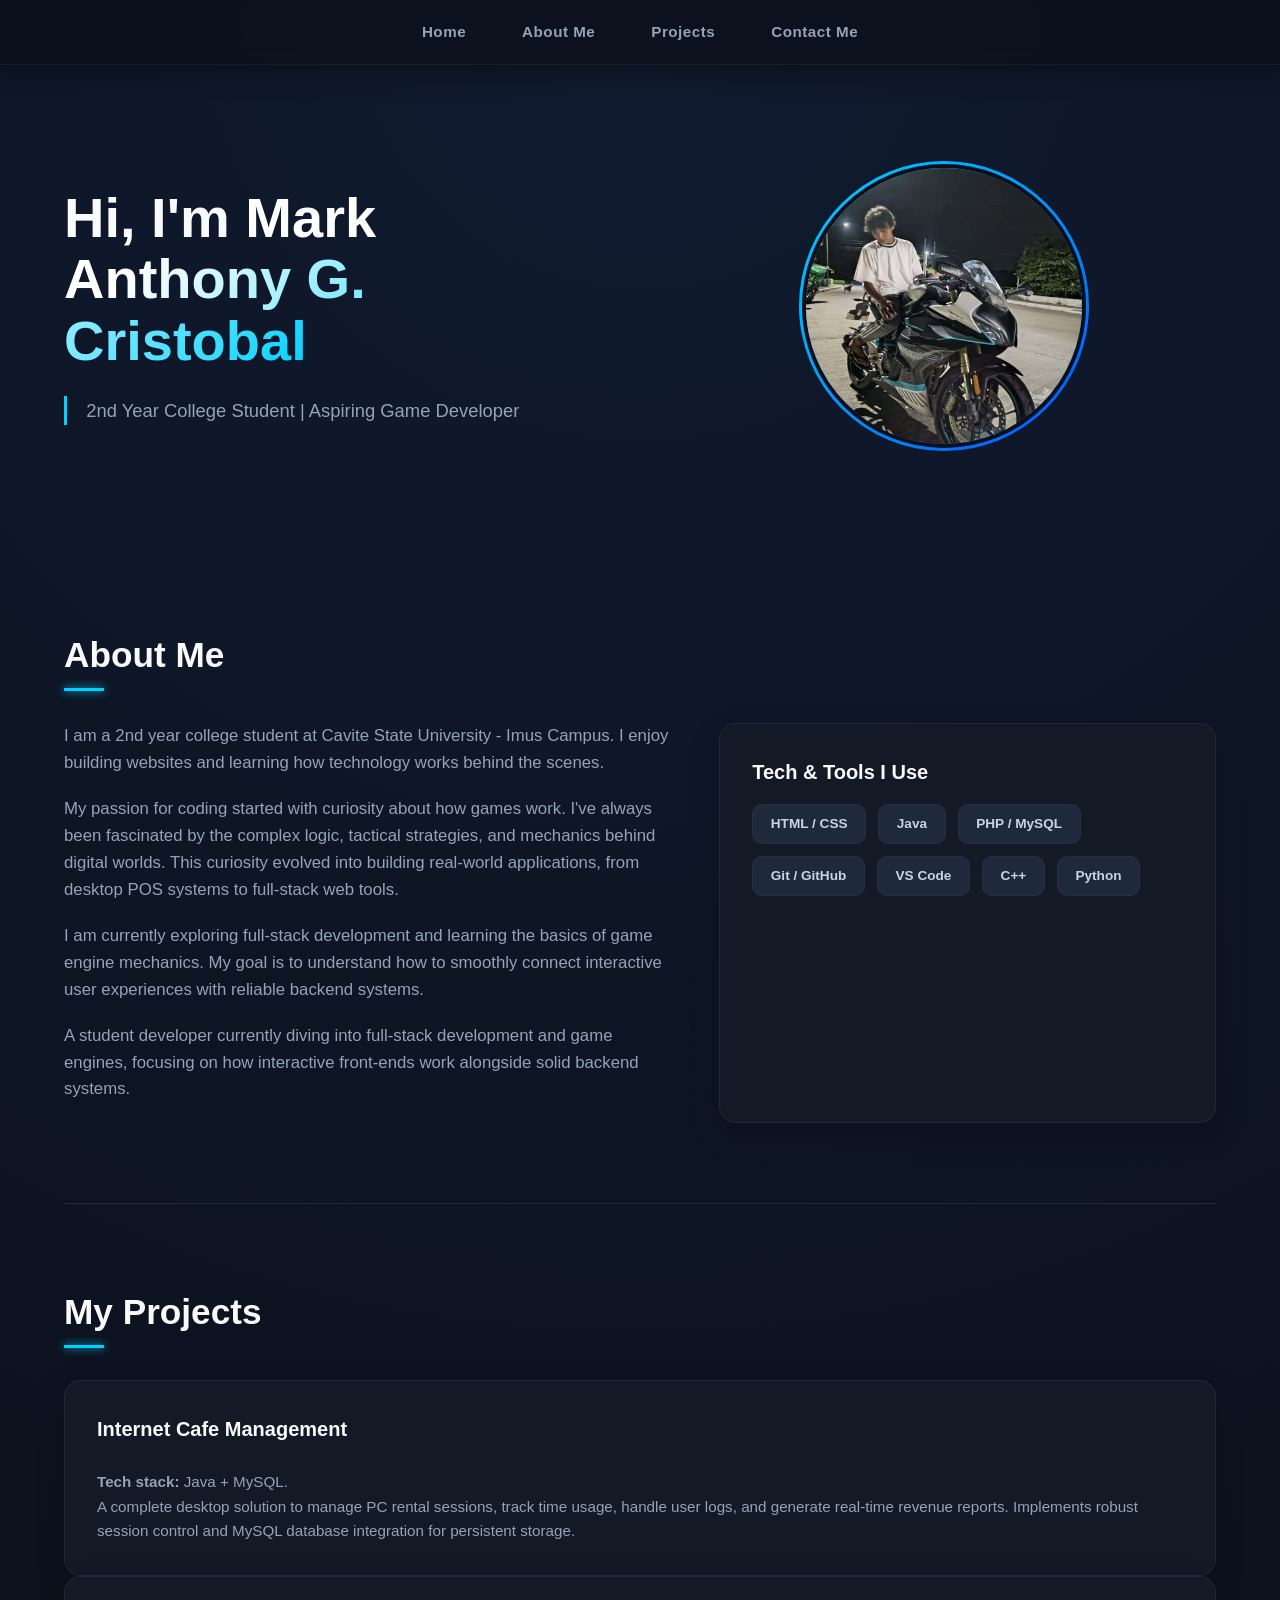
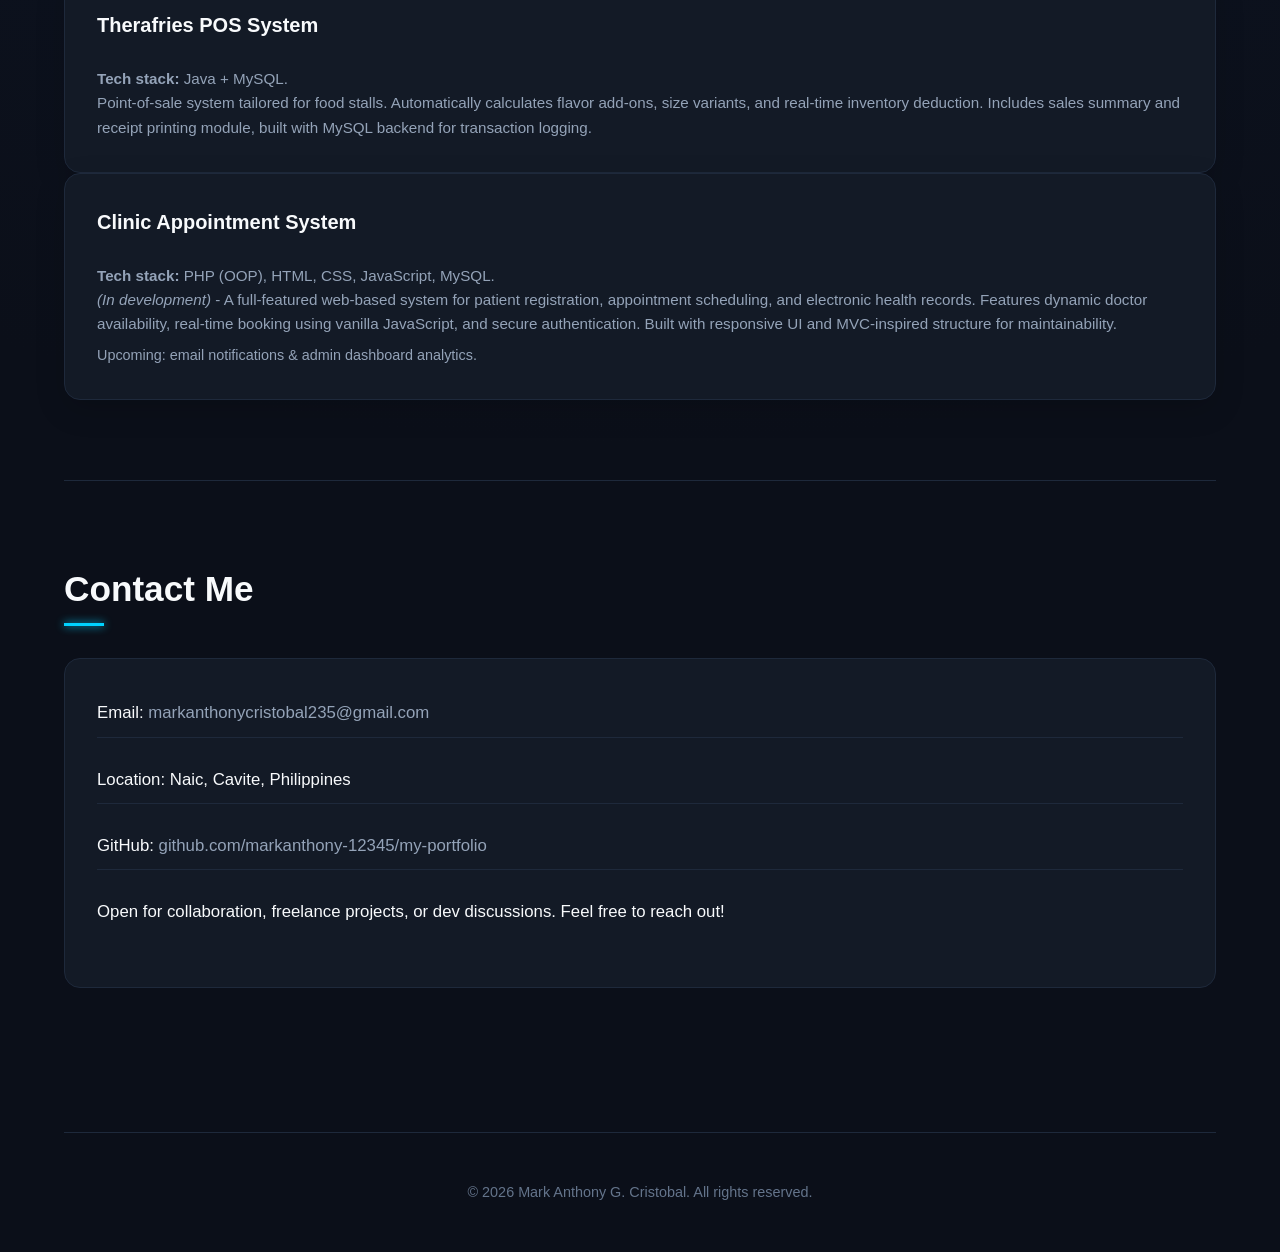
<file: index.html>
<!DOCTYPE html>
<html lang="en">
<head>
    <meta charset="UTF-8">
    <meta name="viewport" content="width=device-width, initial-scale=1.0, user-scalable=yes">
    <title>My Portfolio | Mark Anthony G. Cristobal</title>
    <link rel="stylesheet" href="style.css">
</head>
<body>

<nav class="top-nav">
    <ul class="nav-links">
        <li><a href="#home">Home</a></li>
        <li><a href="#about">About Me</a></li>
        <li><a href="#projects">Projects</a></li>
        <li><a href="#contact">Contact Me</a></li>
    </ul>
</nav>

<div class="container">
    <header id="home" class="hero">
        <div class="hero-content">
            <h1>Hi, I'm <span class="neon-name">Mark Anthony G. Cristobal</span></h1>
            <p class="hero-description">2nd Year College Student | Aspiring Game Developer</p>
        </div>
        <div class="hero-image">
            <div class="profile-circle">
                <img class="profile-img" src="pogi.jpg" alt="Mark Anthony Cristobal portrait">
            </div>
        </div>
    </header>

    

    <section id="about">
        <h2>About Me</h2>
        <div class="about-content">
            <div class="about-text">
                <p>I am a 2nd year college student at Cavite State University - Imus Campus. I enjoy building websites and learning how technology works behind the scenes.</p>
                <p>My passion for coding started with curiosity about how games work. I've always been fascinated by the complex logic, tactical strategies, and mechanics behind digital worlds. This curiosity evolved into building real-world applications, from desktop POS systems to full-stack web tools.</p>
                <p>I am currently exploring full-stack development and learning the basics of game engine mechanics. My goal is to understand how to smoothly connect interactive user experiences with reliable backend systems.</p>
                <p>A student developer currently diving into full-stack development and game engines, focusing on how interactive front-ends work alongside solid backend systems.</p>
            </div>
            <div class="skills-box">
                <h3>Tech & Tools I Use</h3>
                <ul class="skill-list">
                    <li>HTML / CSS</li>
                    <li>Java </li>
                    <li>PHP / MySQL</li>
                    <li>Git / GitHub</li>
                    <li>VS Code</li>
                    <li>C++</li>
                    <li>Python</li>
                </ul>
            </div>
        </div>
    </section>

    <section id="projects">
        <h2>My Projects</h2>
       <div class="project-card">
    <a href="#cafe-popup">
        <h3>Internet Cafe Management</h3>
    </a>
    <p><strong>Tech stack:</strong> Java + MySQL.<br>
    A complete desktop solution to manage PC rental sessions, track time usage, handle user logs, and generate real-time revenue reports. Implements robust session control and MySQL database integration for persistent storage.</p>
</div>

<div id="cafe-popup" class="project-modal">
    <div class="modal-content">
        <a href="#" class="close-btn">&times;</a>
        <h3>Internet Cafe Management Preview</h3>
        
        <div class="modal-gallery">
            <img src="internetboard.png" alt="Login Screen" class="gallery-img">
            <img src="internetlogin.png" alt="Dashboard" class="gallery-img">
            <img src="internetreport.png" alt="Billing Report" class="gallery-img">
        </div>
        
        <p style="margin-bottom: 1.5rem; color: #94a3b8;">Previews: Login Interface, Admin Terminal Dashboard, and Session Billing Report.</p>
        
        <a href="https://drive.google.com/drive/u/0/folders/1m0mgZ7KGFfdGjhzy2Z9vc2ZEPTZ2aBLp" target="_blank" style="display: inline-block; background: #00d2ff; color: #000000; padding: 10px 20px; border-radius: 8px; font-weight: 600; text-decoration: none;">View Source on Drive</a>
    </div>
</div>
          <div class="project-card">
    <a href="#pos-popup">
        <h3>Therafries POS System</h3>
    </a>
    <p><strong>Tech stack:</strong> Java + MySQL.<br>
    Point-of-sale system tailored for food stalls. Automatically calculates flavor add-ons, size variants, and real-time inventory deduction. Includes sales summary and receipt printing module, built with MySQL backend for transaction logging.</p>
</div>

<div id="pos-popup" class="project-modal">
    <div class="modal-content">
        <a href="#" class="close-btn">&times;</a>
        <h3>Therafries POS System Preview</h3>
        
        <div class="modal-gallery">
            <img src="therapay.png" alt="Flavor Menu Selection" class="gallery-img">
            <img src="theraselect.png" alt="Inventory Monitoring" class="gallery-img">
            <img src="therasize.png" alt="Sales Receipt Generation" class="gallery-img">
        </div>
        
        <p style="margin-bottom: 1.5rem; color: #94a3b8;">Previews: Main Ordering Screen, Real-time Inventory Counter, and Printable Sales Receipt window.</p>
        
        <a href="https://drive.google.com/drive/folders/1vY-1OF6eHKg7WTVeA9hGr58F3b26Ypxc" target="_blank" style="display: inline-block; background: #00d2ff; color: #000000; padding: 10px 20px; border-radius: 8px; font-weight: 600; text-decoration: none;">View Source on Drive</a>
    </div>
</div>

          <div class="project-card">
    <a href="#clinic-popup">
        <h3>Clinic Appointment System</h3>
    </a>
    <p><strong>Tech stack:</strong> PHP (OOP), HTML, CSS, JavaScript, MySQL.<br>
    <em>(In development)</em> - A full-featured web-based system for patient registration, appointment scheduling, and electronic health records. Features dynamic doctor availability, real-time booking using vanilla JavaScript, and secure authentication. Built with responsive UI and MVC-inspired structure for maintainability.</p>
    <p style="margin-top: 8px; font-size:0.9rem;"> Upcoming: email notifications & admin dashboard analytics.</p>
</div>

<div id="clinic-popup" class="project-modal">
    <div class="modal-content">
        <a href="#" class="close-btn">&times;</a>
        <h3>Clinic Appointment System Preview</h3>
        
        <div class="modal-gallery">
            <img src="clinicmain.png" alt="Patient Registration UI" class="gallery-img">
        </div>
        
        <p style="margin-bottom: 1.5rem; color: #94a3b8;">Previews: Patient MVC registration module, active doctor availability algorithm layout, and dynamic JavaScript booking form scheduler.</p>
        
        <span style="display: inline-block; background: #1e293b; color: #cbd5e1; padding: 10px 24px; border-radius: 8px; font-weight: 600; border: 1px solid #334155; font-size: 0.95rem; letter-spacing: 0.5px;">🛠️ System in Active Development</span>
    </div>
</div>
    </section>

    <section id="contact">
        <h2>Contact Me</h2>
        <div class="contact-info">
            <p> Email: 
                <a href="mailto:markanthonycristobal235@gmail.com" class="contact-link">
                    <span class="highlight">markanthonycristobal235@gmail.com</span>
                </a>
            </p>

            <p> Location: Naic, Cavite, Philippines</p>
            
            <p> GitHub: 
                <a href="https://github.com/markanthony-12345/my-portfolio" target="_blank" class="contact-link">
                    <span class="highlight">github.com/markanthony-12345/my-portfolio</span>
                </a>
            </p>
            <p style="margin-top: 1rem;"> Open for collaboration, freelance projects, or dev discussions. Feel free to reach out!</p>
        </div>
    </section>

    <footer>
        <p>&copy; 2026 Mark Anthony G. Cristobal. All rights reserved.</p>
    </footer>
</div>

</body>
</html>
</file>
<file: style.css>
* {
    margin: 0;
    padding: 0;
    box-sizing: border-box;
}

html {
    scroll-behavior: smooth;
    scroll-padding-top: 80px;
}

body {
    font-family: 'Segoe UI', Roboto, Helvetica, Arial, sans-serif;
    background: radial-gradient(circle at 50% 0%, #101b30 0%, #0b0f19 70%);
    color: #f8fafc;
    line-height: 1.6;
    min-height: 100vh;
}

.container {
    max-width: 1200px;
    margin: 0 auto;
    padding: 0 24px;
}

.top-nav {
    background-color: rgba(11, 15, 25, 0.75);
    backdrop-filter: blur(12px);
    -webkit-backdrop-filter: blur(12px);
    padding: 1.2rem 0;
    position: sticky;
    top: 0;
    z-index: 1000;
    border-bottom: 1px solid rgba(255, 255, 255, 0.05);
    box-shadow: 0 4px 30px rgba(0, 0, 0, 0.4);
}

.nav-links {
    display: flex;
    justify-content: center;
    gap: 3.5rem;
    list-style: none;
    max-width: 1200px;
    margin: 0 auto;
    padding: 0 24px;
}

.nav-links a {
    color: #94a3b8;
    text-decoration: none;
    font-weight: 600;
    font-size: 0.95rem;
    letter-spacing: 0.5px;
    transition: color 0.3s cubic-bezier(0.4, 0, 0.2, 1);
    position: relative;
    padding-bottom: 6px;
}

.nav-links a::after {
    content: '';
    position: absolute;
    bottom: 0;
    left: 0;
    width: 0;
    height: 2px;
    background: #00d2ff;
    box-shadow: 0 0 10px #00d2ff;
    transition: width 0.3s cubic-bezier(0.4, 0, 0.2, 1);
}

.nav-links a:hover {
    color: #00d2ff;
}

.nav-links a:hover::after {
    width: 100%;
}

@keyframes fadeInUp {
    from {
        opacity: 0;
        transform: translateY(20px);
    }
    to {
        opacity: 1;
        transform: translateY(0);
    }
}

@keyframes neonPulse {
    0% {
        box-shadow: 0 0 20px rgba(0, 210, 255, 0.2);
    }
    50% {
        box-shadow: 0 0 40px rgba(0, 210, 255, 0.5);
    }
    100% {
        box-shadow: 0 0 20px rgba(0, 210, 255, 0.2);
    }
}

.hero {
    display: flex;
    justify-content: space-between;
    align-items: center;
    gap: 4rem;
    padding: 6rem 0;
    flex-wrap: wrap;
    animation: fadeInUp 0.8s cubic-bezier(0.4, 0, 0.2, 1) forwards;
}

.hero-content {
    flex: 1;
    min-width: 280px;
}

.hero-content h1 {
    font-size: 3.5rem;
    margin-bottom: 1rem;
    line-height: 1.1;
    font-weight: 800;
}

.neon-name {
    background: linear-gradient(135deg, #ffffff 30%, #00d2ff 100%);
    -webkit-background-clip: text;
    background-clip: text;
    color: transparent;
    font-weight: 800;
}

.hero-description {
    font-size: 1.15rem;
    color: #94a3b8;
    border-left: 3px solid #00d2ff;
    padding-left: 1.2rem;
    margin-top: 1.5rem;
}

.hero-image {
    flex: 1;
    min-width: 280px;
    text-align: center;
}

.profile-circle {
    width: 290px;
    height: 290px;
    margin: 0 auto;
    border-radius: 50%;
    background: linear-gradient(135deg, #00d2ff 0%, #0055ff 100%);
    padding: 3px;
    animation: neonPulse 3s infinite ease-in-out;
    transition: transform 0.4s cubic-bezier(0.4, 0, 0.2, 1);
}

.profile-circle:hover {
    transform: scale(1.04) rotate(2deg);
}

.profile-img {
    width: 100%;
    height: 100%;
    object-fit: cover;
    border-radius: 50%;
    border: 4px solid #0b0f19;
}

section {
    padding: 5rem 0;
    border-bottom: 1px solid #1e293b;
}

section:last-of-type {
    border-bottom: none;
}

h2 {
    font-size: 2.2rem;
    margin-bottom: 2.5rem;
    position: relative;
    display: inline-block;
    font-weight: 700;
}

h2::after {
    content: '';
    position: absolute;
    bottom: -8px;
    left: 0;
    width: 40px;
    height: 3px;
    background: #00d2ff;
    box-shadow: 0 0 8px #00d2ff;
}

h3 {
    font-size: 1.25rem;
    margin-bottom: 1rem;
    color: #f8fafc;
    font-weight: 600;
}

.about-content {
    display: grid;
    grid-template-columns: 1.1fr 0.9fr;
    gap: 3rem;
}

.about-text p {
    color: #94a3b8;
    margin-bottom: 1.2rem;
    font-size: 1.05rem;
}

.skills-box {
    background-color: #131a26;
    border-radius: 16px;
    padding: 2rem;
    border: 1px solid #1e293b;
    box-shadow: 0 10px 30px rgba(0, 0, 0, 0.2);
}

.skill-list {
    display: flex;
    flex-wrap: wrap;
    gap: 0.75rem;
    list-style: none;
}

.skill-list li {
    background-color: #1e293b;
    padding: 0.5rem 1.1rem;
    border-radius: 10px;
    font-size: 0.85rem;
    font-weight: 600;
    color: #cbd5e1;
    border: 1px solid rgba(255, 255, 255, 0.03);
    transition: all 0.25s cubic-bezier(0.4, 0, 0.2, 1);
}

.skill-list li:hover {
    background-color: #00d2ff;
    color: #000000;
    box-shadow: 0 0 15px rgba(0, 210, 255, 0.4);
    transform: translateY(-4px);
}

.projects-grid {
    display: grid;
    grid-template-columns: repeat(auto-fit, minmax(320px, 1fr));
    gap: 2.5rem;
}

.project-card {
    background-color: #131a26;
    border-radius: 16px;
    padding: 2rem;
    border: 1px solid #1e293b;
    position: relative;
    overflow: hidden;
    transition: transform 0.4s cubic-bezier(0.4, 0, 0.2, 1), border-color 0.4s ease, box-shadow 0.4s ease;
    box-shadow: 0 10px 30px rgba(0, 0, 0, 0.15);
}

.project-card::before {
    content: '';
    position: absolute;
    top: 0;
    left: 0;
    width: 100%;
    height: 3px;
    background: linear-gradient(90deg, transparent, #00d2ff, transparent);
    transform: translateX(-100%);
    transition: transform 0.6s ease;
}

.project-card:hover {
    transform: translateY(-8px);
    border-color: rgba(0, 210, 255, 0.4);
    box-shadow: 0 15px 35px rgba(0, 210, 255, 0.12);
}

.project-card:hover::before {
    transform: translateX(100%);
}

.project-card a {
    text-decoration: none;
}

.project-card h3 {
    color: #f8fafc;
    transition: color 0.3s ease;
    display: inline-block;
}

.project-card:hover h3 {
    color: #00d2ff;
}

.project-card p {
    color: #94a3b8;
    margin-top: 0.6rem;
    font-size: 0.95rem;
}

.contact-info {
    background-color: #131a26;
    border-radius: 16px;
    padding: 2rem;
    border: 1px solid #1e293b;
}

.contact-info p {
    margin-bottom: 1.2rem;
    font-size: 1.05rem;
    padding: 0.6rem 0;
    border-bottom: 1px solid #1e293b;
}

.contact-info p:last-child {
    border-bottom: none;
}

.contact-link {
    text-decoration: none;
    transition: color 0.3s ease;
}

.highlight {
    color: #94a3b8;
    transition: color 0.3s ease;
}

.contact-link:hover .highlight {
    color: #00d2ff;
}

footer {
    text-align: center;
    padding: 3rem 0;
    margin-top: 4rem;
    border-top: 1px solid #1e293b;
    color: #64748b;
    font-size: 0.9rem;
}

::-webkit-scrollbar {
    width: 8px;
}

::-webkit-scrollbar-track {
    background: #0b0f19;
}

::-webkit-scrollbar-thumb {
    background: #1e293b;
    border-radius: 10px;
    border: 2px solid #0b0f19;
}

::-webkit-scrollbar-thumb:hover {
    background: #00d2ff;
    box-shadow: 0 0 10px #00d2ff;
}

@media (max-width: 968px) {
    .hero {
        flex-direction: column-reverse;
        text-align: center;
        gap: 3rem;
        padding: 4rem 0;
    }
    
    .hero-content h1 {
        font-size: 2.8rem;
    }
    
    .hero-description {
        border-left: none;
        padding-left: 0;
        border-top: 2px solid #00d2ff;
        padding-top: 1.2rem;
        display: inline-block;
    }
    
    .about-content {
        grid-template-columns: 1fr;
        gap: 2.5rem;
    }
    
    h2 {
        font-size: 2rem;
    }
    
    .nav-links {
        gap: 2rem;
    }
}

@media (max-width: 768px) {
    .container {
        padding: 0 20px;
    }
    
    .hero-content h1 {
        font-size: 2.3rem;
    }
    
    .profile-circle {
        width: 220px;
        height: 220px;
    }
    
    .projects-grid {
        grid-template-columns: 1fr;
    }
    
    .nav-links {
        flex-wrap: wrap;
        gap: 1.2rem;
    }
    
    .nav-links li a {
        font-size: 0.9rem;
    }
    
    section {
        padding: 3.5rem 0;
    }
}

@media (max-width: 480px) {
    .hero-content h1 {
        font-size: 1.8rem;
    }
    
    .contact-info {
        padding: 1.5rem;
    }
    
    .contact-info p {
        font-size: 0.95rem;
    }
}

@media print {
    .top-nav {
        position: static;
        background: none;
    }
    
    body {
        background: white;
        color: black;
    }
    
    .neon-name {
        color: black;
        background: none;
    }

}

.project-modal {
    position: fixed;
    top: 0;
    left: 0;
    width: 100%;
    height: 100%;
    background-color: rgba(11, 15, 25, 0.9); 
    backdrop-filter: blur(8px);
    -webkit-backdrop-filter: blur(8px);
    display: none;
    align-items: center;
    justify-content: center;
    z-index: 2000; 
    opacity: 0;
    transition: opacity 0.3s ease;
}


.project-modal:target {
    display: flex;
    opacity: 1;
}

.modal-content {
    background-color: #131a26;
    padding: 2rem;
    border-radius: 16px;
    max-width: 550px;
    width: 90%;
    text-align: center;
    border: 1px solid #1e293b;
    position: relative;
    box-shadow: 0 20px 50px rgba(0, 210, 255, 0.15);
}

.close-btn {
    position: absolute;
    top: 15px;
    right: 20px;
    font-size: 2rem;
    color: #94a3b8;
    text-decoration: none;
    transition: color 0.3s ease;
}

.close-btn:hover {
    color: #00d2ff;
}

.modal-gallery {
    display: flex;
    gap: 15px;
    overflow-x: auto;
    padding: 10px 0;
    margin: 15px 0;
    scrollbar-width: thin;
    scrollbar-color: #00d2ff #131a26;
}

.gallery-img {
    flex: 0 0 32%;
    width: 32%;
    max-height: 140px; 
    object-fit: contain;
    border-radius: 6px;
    border: 2px solid #1e293b;
    transition: transform 0.3s ease;
    background-color: #0b0f19;
}

.gallery-img:hover {
    border-color: #00d2ff;
    transform: scale(1.02);
}

.modal-gallery::-webkit-scrollbar {
    height: 6px;
}
.modal-gallery::-webkit-scrollbar-thumb {
    background: #00d2ff;
    border-radius: 10px;
}
</file>
